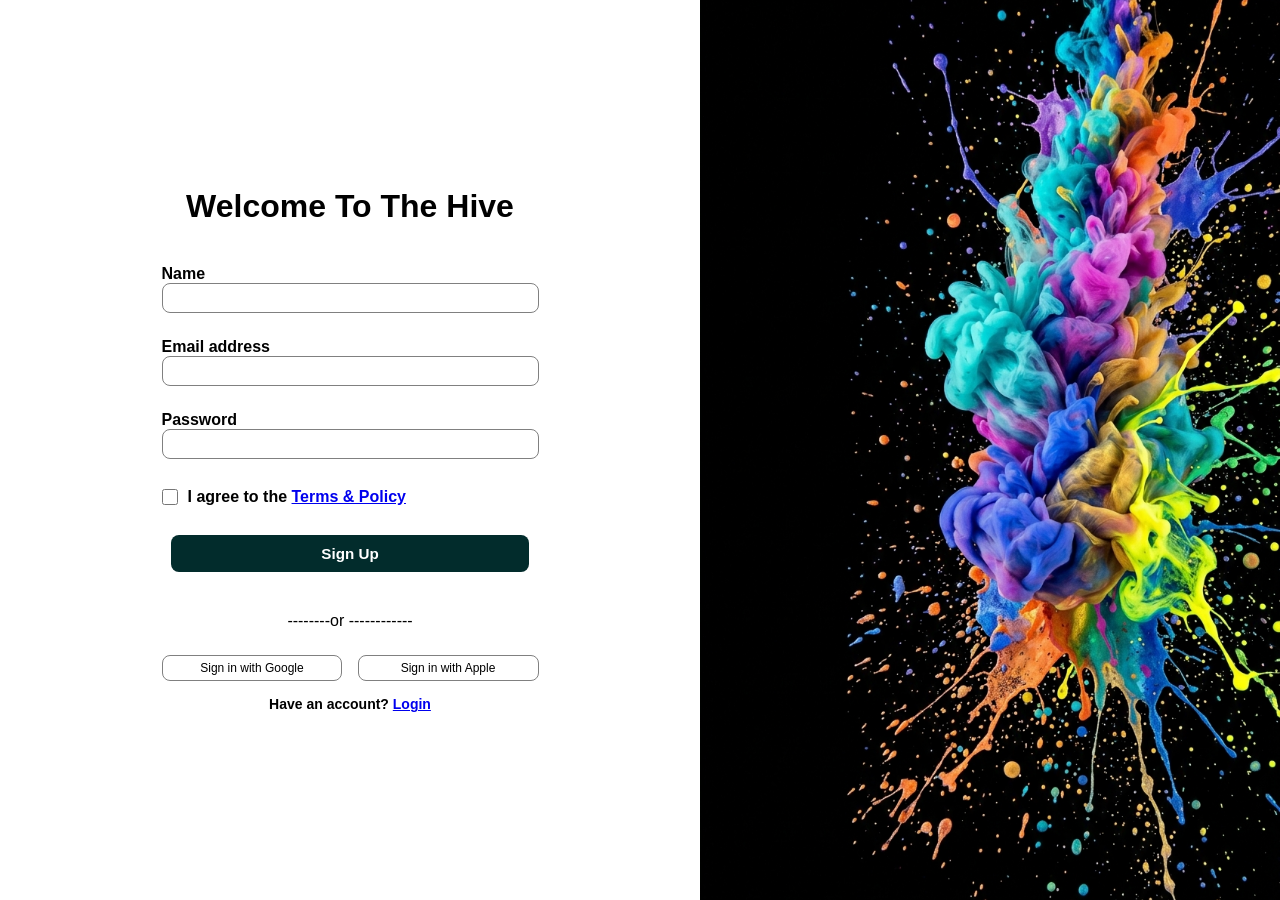
<file: index.html>
<!DOCTYPE html>
<html lang="en">
<head>
    <meta charset="UTF-8">
    <meta name="viewport" content="width=device-width, initial-scale=1.0">
    <link rel="stylesheet" href="login.css">
    <title>Login</title>
</head>
<body>
    <div class="main">
        <div class="main-left">
            <div class="header">
                <H1>Welcome To The Hive</H1>
            </div>
            <div class="login-body">
                <div class="input-name">
                    <p>Name</p>
                    <input type="text" class="input-text">
                </div>
                <div class="input-email">
                    <p>Email address</p>
                    <input type="email" name="" class="input-text">
                </div>
                <div class="input-password">
                    <p>Password</p>
                    <input type="password" name="" class="input-text">
                </div>
                <div class="check-terms-and-policy">
                    <input type="checkbox" name="terms-and-policy" id="" class="input-checbox">
                    <p>I agree to the <a href="#">Terms & Policy</a></p>
                </div>
                <div class="btn-container">
                <button class="sign-up-btn">Sign Up</button>
                </div>
            </div>
            <div class="bottom">
                <div class="bottom-top">
                    <p>--------or ------------</p>
                </div>
                <div class="bottom-down">
                    <div class="bottom-btns">
                        <button>Sign in with Google</button>
                        <button>Sign in with Apple</button>

                    </div>
                    <div class="login-referal-text">
                        <p>Have an account? <a href="#">Login</a></p>
                    </div>
                </div>
            </div>
        </div>
        <div class="main-right"><!--image inserted via css background in login.css-->
        </div>
    </div>
</body>
</html>
</file>
<file: login.css>
*{
    margin: 0;
    padding: 0;
    box-sizing: border-box;
}
html, body{
    height: 100%;
}
body{
    font-family: 'segoe ui', sans-serif;
}
.main{
    display: flex;
    align-items: stretch;
    justify-content: space-evenly;
    min-height: 100vh;

}
.main-left{
    flex: 1;
    display: flex;
    flex-direction: column;
    align-items: center;
    justify-content: center;
    padding: 40px 60px;
}
.header{
    margin-bottom: 40px;
}
.login-body{
    margin-bottom: 20px;
    width: 65%;
    max-width: 425px;
}
.input-text{
    width: 100%;
    border-radius: 8px;
    height: 30px;
    border: 1px solid grey;
    background: white;
    padding: 5px 12px;
}

.input-email{
    margin-bottom:25px;
}
.input-name{
    margin-bottom: 25px;
}
.input-password{
    margin-bottom: 25px;
}
.input-checbox{
    margin-right: 10px;
    height: 26px;
    width: 16px;
}
.check-terms-and-policy{
    display: flex;
    margin-bottom: 25px;
    align-items: center;

}
.check-terms-and-policy p{
    font-weight: 100;
}
.btn-container{
    width: 100%;
    display: flex;
    justify-content: center;
    margin-bottom: 20px;
    
}
.sign-up-btn{
    width: 95%;
    padding: 10px 30px;
    font-size: 0.95rem;
    background-color:  rgb(2, 44, 44);
    color: white;
    font-weight: 600;
    border: none;
    border-radius: 8px;
    cursor: pointer;
}
.sign-up-btn:hover {
    background: linear-gradient(to right, rgb(0, 32, 32), rgba(2, 44, 44, 0.719)  )  ;
}

.bottom{
    display: flex;
    width: 65%;
    max-width: 425px;
    align-items: center;
    justify-content: center;
    flex-direction: column;
}
.bottom-top{
    margin-bottom: 25px ;
}
.bottom-down{
    width: 100%;
    display: flex;
    flex-direction: column;
    align-content: center;

}
.bottom-btns{
    width: fit-content;
    display: flex;
    justify-content: space-between;
    width: 100%;
}
.bottom-btns button{
    width: 48%;
    padding: 5px 8px;
    border-radius: 8px;
    font-size: 12px;
    background: white;
    border: 1px solid grey;
    cursor: pointer;
}
.login-referal-text{
    display: flex;
    width: 100%;
    align-items: center;
    justify-content: center;
    margin-top: 15px;

}
.login-referal-text p{
    font-size: 14px;
    font-weight: 700;
}
.login-body p{
    font-weight: 700;
}

/* main-right: the reference image */
.main-right{
    flex: 1;
    background-image: url('hero.jpg');
    background-size: cover;
    background-position: center;
}

/* stack layout on small screens so the form doesn't get squeezed */
@media (max-width: 900px){
    .main{
        flex-direction: column;
        min-height: auto;
    }
    .main-left{
        width: 100%;
        padding: 30px 24px;
        order: 2;
    }
    .main-right{
        width: 100%;
        height: 40vh;
        order: 1;
    }
}
</file>
